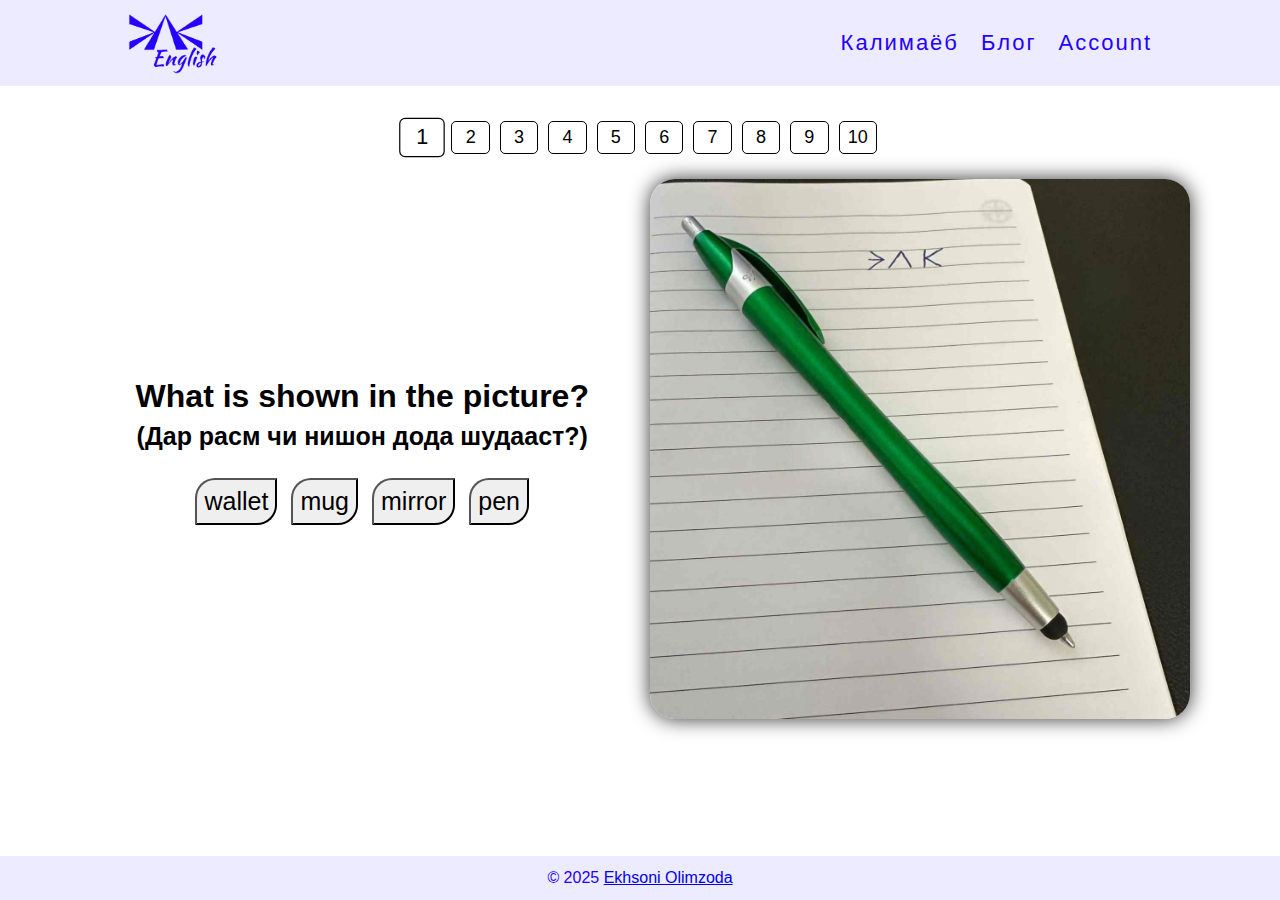
<file: index.html>
<!DOCTYPE html>
<html>
    <head>
        <meta charset="UTF-8">
        <meta name="viewport" content="width=device-width, initial-scale=1.0">
        <link rel="stylesheet" href="fw.css">
        <title>Find the right word</title>
        <link rel="icon" href="./assets/icon_logo3.png" >
    </head>
    <body>
        <header>
            <img id="logo_img" src="./assets/logo_elkenglish.webp" alt="">
            
            <nav>
                <ul>
                    <li><a>Калимаёб </a></li>
                    <li><a> Блог</a></li>
                    <li><a > Account </a></li>
                </ul>
            </nav>
        </header>
        
        
        
        <main>
            <div class="indicators"></div>

            <div id="question">
                <h2>What is shown in the picture?</h2>
                <h3>(Дар расм чи нишон дода шудааст?)</h3>
                
            </div>
            <div id="img_wellDone">
                <h1 id="comment_text"></h1>
                <img id="img" src="" alt="">
            </div>
            <div id="options">
                <button class="option" id="answer1">0</button>
                <button class="option" id="answer2">1</button>
                <button class="option" id="answer3">2</button>
                <button class="option" id="answer4">3</button>
            </div>
            
            <!-- <button id="next">баъдӣ ➡</button> -->
        </main>

        <footer>
            <p>&copy; 2025 
                <a href="https://ehson5252.github.io/react_portfolio2_FYT/">Ekhsoni Olimzoda</a> 
            </p>
        </footer>

        <!-- <script type="module" src="words_data.mjs"></script> -->
        <script type="module" src="fw.js"></script></script>
    </body>
</html>
</file>
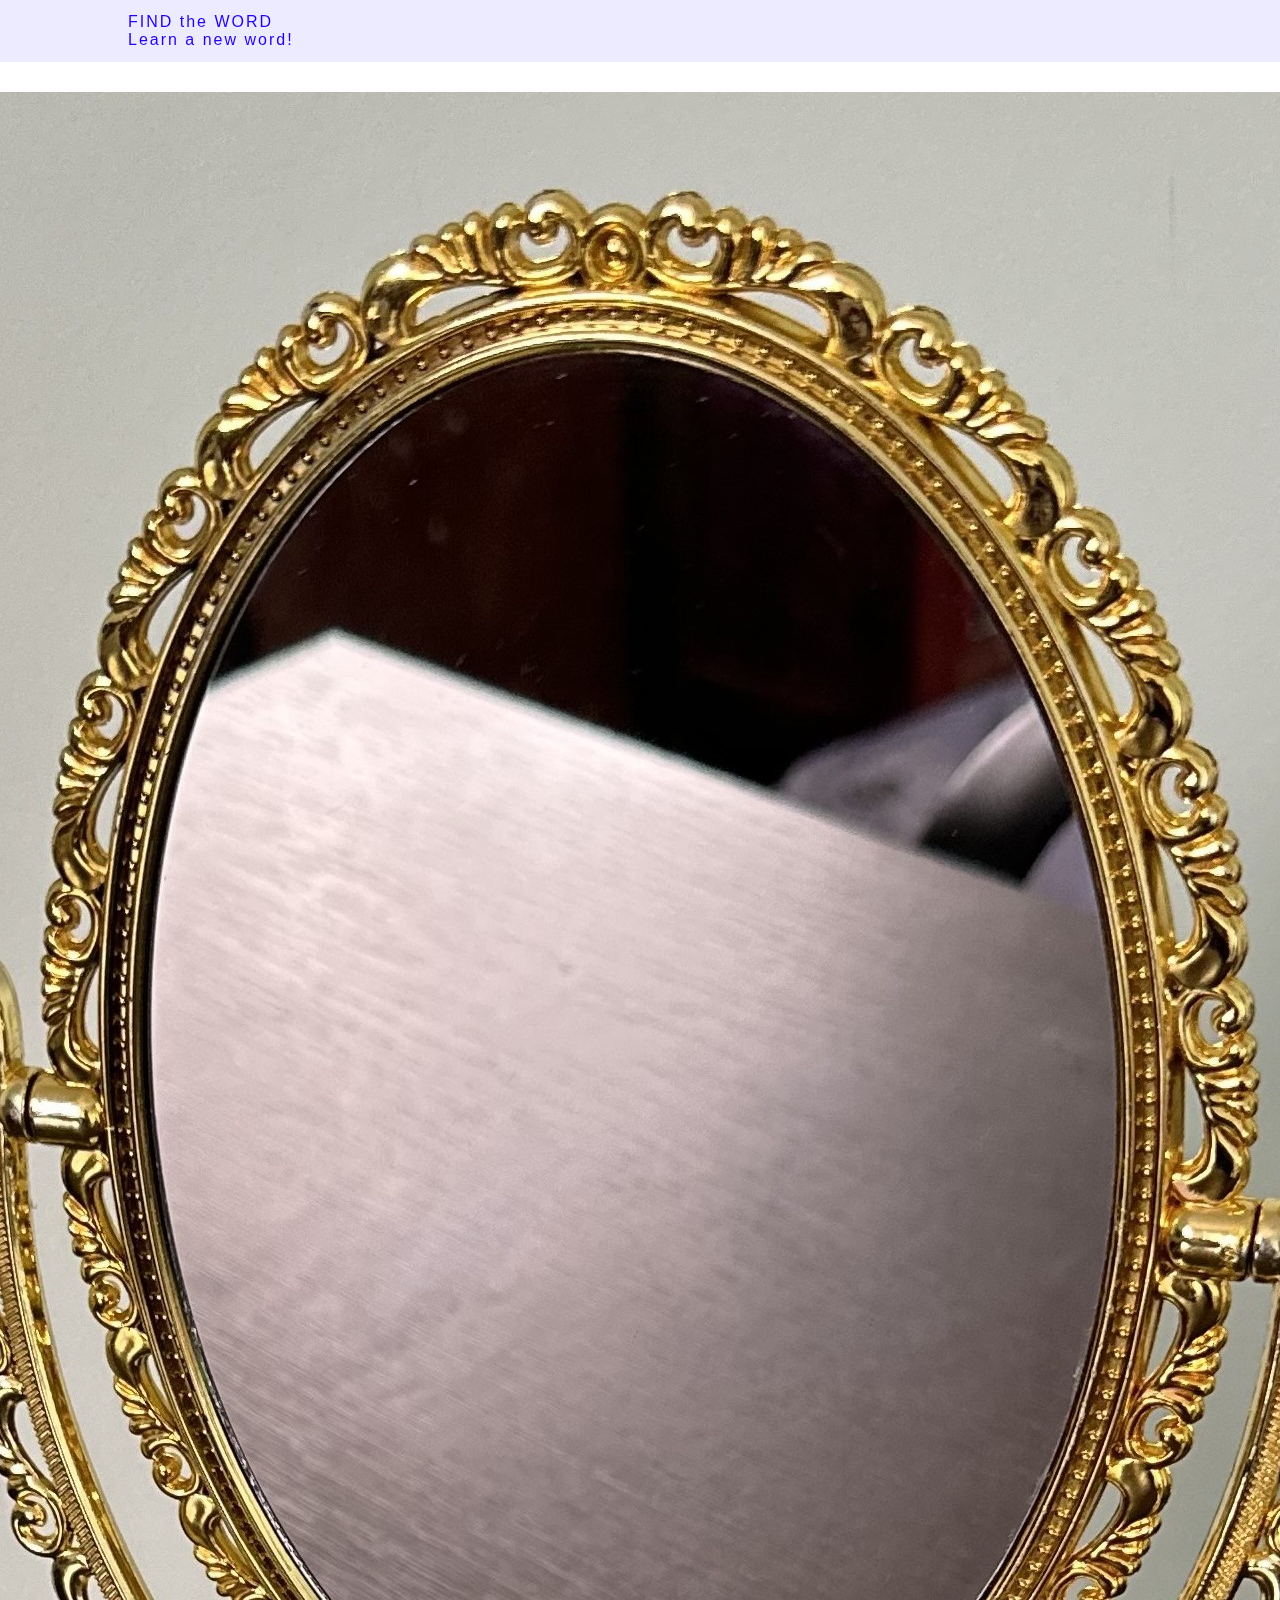
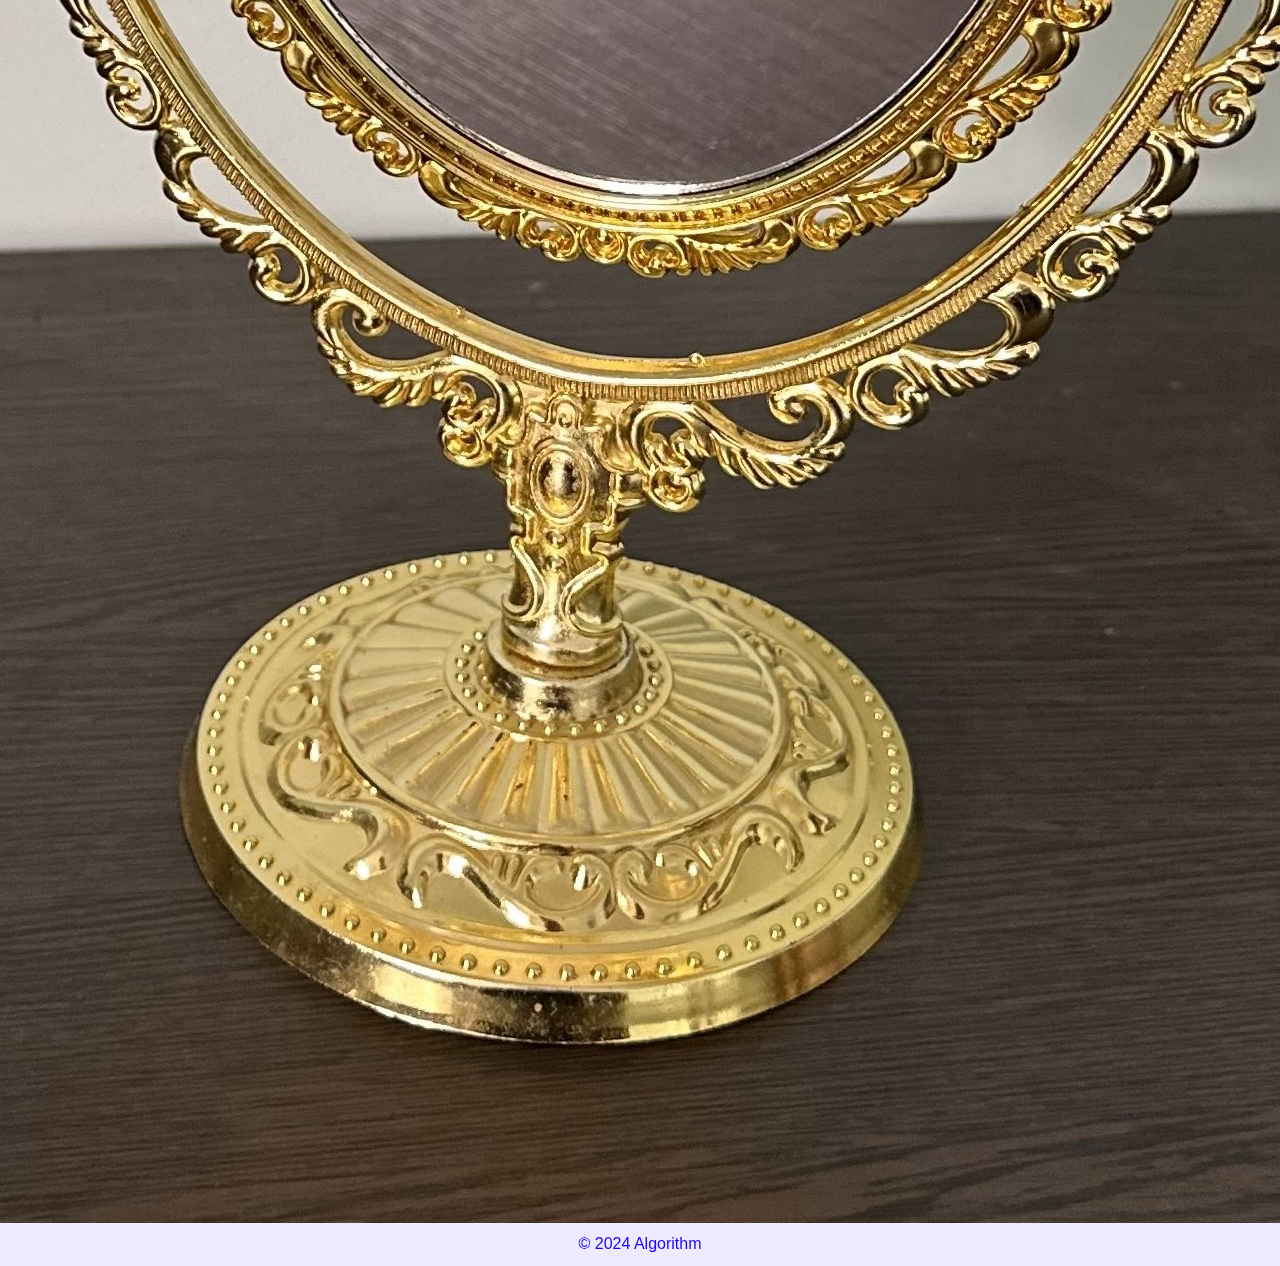
<file: fw.html>
<!DOCTYPE html>
<html>
    <head>
        <meta charset="UTF-8">
        <meta name="viewport" content="width=device-width, initial-scale=1.0">
        <link rel="stylesheet" href="fw.css">
        <title>Find the right word</title>
    </head>
    <body>
        <header>
            <section id="logo">
                <p id="name">FIND the WORD</p>
                <p id="slang">Learn a new word!</p>
            </section>
            <nav>
                <ul>
                    
                </ul>
            </nav>
        </header>
        <main>
            <img src="mirror.jpg" alt="A mirror">
            <div>
                <h1>What is this?</h1>
                <h2>(Ин чист?)</h2>
                <div id="button">
                    <button id="answer1" onclick="func1()">lotion</button>
                    <button id="answer2" onclick="func2()">mirror</button>
                    <button id="answer3" onclick="func3()">glasses</button>
                    <button id="answer4" onclick="func4()">door</button>
                </div>
            </div>
        </main>
        <h1 id="wellDone"></h1>
        <footer>
            <p>&copy; 2024 Algorithm</p>
        </footer>
        <script src="fw.js"></script>
    </body>
</html>
</file>
<file: fw.css>
* {
    padding: 0;
    margin: 0;
    box-sizing: border-box;
}

/* main color: #2400FF */

body {
    font-family: Arrial, sans-serif;
    min-height: 100vh;
    display: flex;
    flex-direction: column;
    
}

header {
    padding: 2% 3%;
    background-color: #ecebff;
    color: #2400FF;
    letter-spacing: 2px;
    display: flex;
    justify-content: space-between;
    align-items: center;
}

 #logo_img {
    width: 70px;
}


nav ul{
    display:flex;
    justify-content: space-between;
}

nav li {
    margin-left: 15px;
    list-style: none;
}






main {
    display: flex;
    flex-direction: column;
    justify-content: center;
    align-items: center;
    gap: 10px;
}

.indicators {
    margin: 0 auto;
    /* width: 80%; */
    display: flex;
    justify-content: center;
}
.indicators p{
    text-align: center;
    width: 7vw;
    font-size: 12px;
    padding: 5px 0;
    margin: 5px 5px;
    border: 1px solid black;
    border-radius: 5px;
}

h2, h3 {
    margin-top: 7px;
    text-align: center;
}

#options {
    display: flex;
    flex-wrap: wrap;
    justify-content: center;
}

.option {
    font-size: 20px;
    padding: 7px;
    margin: 7px;
    border-radius: 20px 0;
    transition: 200ms;
    
}

button:active {
    box-shadow: 0 0 20px #333;
    background-color: rgb(139, 139, 139);
    transform: scale(1.2) translateY(-8px);
}


#img_wellDone {
    position: relative;
}

#img {
    width: 95vw;
    height: 95vw;
    object-fit: cover;
    box-shadow: 0 0 20px #333;
    border-radius:25px;
    margin: 10px 2.5vw;
}

#comment_text {
    font-size: 50px;
    text-align: center;
    color: rgb(7, 99, 37);
    background-color: #ecebff;
    text-shadow: 0 0 50px #0c0a0a;
    display: block;
    position: absolute;
    top: 38%;
    width: 100%;
    
}

#next {
    visibility: hidden;
    font-size: 25px;
    padding: 10px;
    margin: 10px;
    border-radius: 0 100px 100px 0;
    transition: 200ms;
}



footer {
    text-align: center;
    color: #2400FF;
    background-color: #ecebff;
    padding: 1%;

    margin-top: auto;
}



@media screen and (min-width: 480px) { 

    header {
    padding: 1% 10%;
    }

    #logo_img {
        width: 90px;
    }
    
    nav li {
        font-size: 22px;
        margin-left: 22px;
    }



    main {
        margin-top: 30px;
        margin-bottom: 0;
        display: grid;
        grid-template-columns: 1fr 1fr;
        gap: 20px;
    }

    .indicators {
        grid-column: 1/3;
    }

    .indicators p{
        width: 3vw;
        font-size: 18px;
        padding: 10px auto;
        margin: 5px 5px;
        border: 1px solid black;
    }

    #question{
        align-self: end;
        margin-left: 15%;
    }
    #question h2 {
        font-size: 32px;
    }
    #question h3 {
        font-size: 25px;
    }

    #options {
        align-self: start;
        margin-left: 15%;

    }
    .option {
        font-size: 25px;

    }

    #img_wellDone{
        align-self: center;
        grid-column-start: 2;
        grid-row: 2 / 4;
    }
   

    #img {
        margin: 0;
        width: 60vh;
        height: 60vh;
    }
    
    #comment_text {
        align-items: center;
        position: absolute;
        top: 38%;
        width: 60vh;
        background-color: #ecebff;
    }
}
</file>
